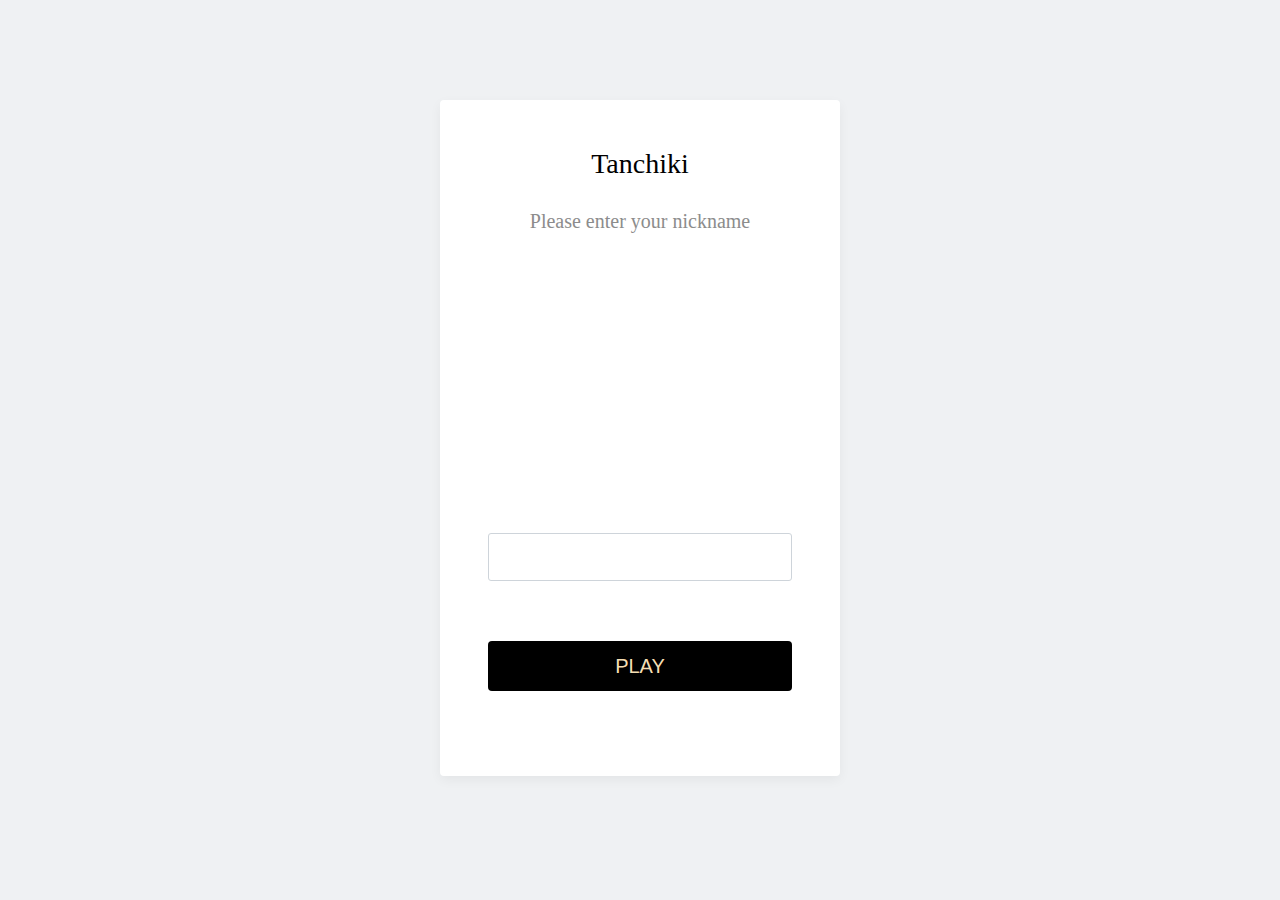
<file: auth.html>
<!DOCTYPE html>
<html lang="en">
<head>
    <meta charset="utf-8">
    <script src="auth.js" charset="utf-8"></script>
    <link rel="stylesheet" href="auth.css">
    <title> Authorisation </title>
</head>
<body>
<section class="auth">
    <h1>Tanchiki</h1>
    <h3>Please enter your nickname</h3>
    <form class="form" action="index.html" method="get" id="form">
        <div class="form-item">
            <input id="user" type="text" required />
        </div>
        <div class="form-submit">
            <button id="button" name="button" onclick="store()">
                Play
            </button>
        </div>
    </form>
</section>
</body>
</file>
<file: auth.css>
.form {
    margin-top: 300px;
    text-align: center
}

#header {
    font-size: 30px;
}

#user {
    font-size: 20px;
}

#button {
    margin-top: 20px;
    color: wheat;
    background-color: black;
    font-size: 20px;
}

body {
    margin: 100px 20px;
    background: #eff1f3;
}
a {
    color: #428eff;
    text-decoration: none;
}
a:hover {
    text-decoration: underline;
}
h1 {
    font-size: 28px;
    color: #000;
    font-weight: 100;
    margin: 0;
    margin-bottom: 30px;
}
h3 {
    font-size: 20px;
    color: #8c8c8c;
    font-weight: 100;
    margin: 0;
    margin-bottom: 7px;
}
.auth {
    position: relative;
    margin: 0 auto;
    padding: 48px;
    padding-bottom: 85px;
    max-width: 400px;
    background: #fff;
    box-sizing: border-box;
    min-height: 436px;
    border-radius: 4px;
    text-align: center;
    box-shadow: 0 4px 12px 0 rgba(0, 0, 0, 0.05);
    overflow: hidden;
}
.form-item {
    margin: 13px 0;
    position: relative;
}
input {
    font-size: 16px;
    height: 48px;
    width: 100%;
    padding: 0 12px;
    padding-top: 17px;
    box-sizing: border-box;
    border: 1px solid #ced4da;
    outline: none;
    border-radius: 3px;
    box-shadow: 0 0 0 0 rgba(136, 184, 254, 0);
    transition: box-shadow 0.3s;
}

label {
    position: absolute;
    pointer-events: none;
    left: 12px;
    top: 0;
    line-height: 48px;
    transition: 0.3s;
    color: #6b757c;
}

.form-submit {
    margin-top: 40px;
}
button {
    height: 50px;
    width: 100%;
    border-radius: 4px;
    background: #428eff;
    color: #fff;
    text-transform: uppercase;
    text-align: center;
    border: 0;
}
</file>
